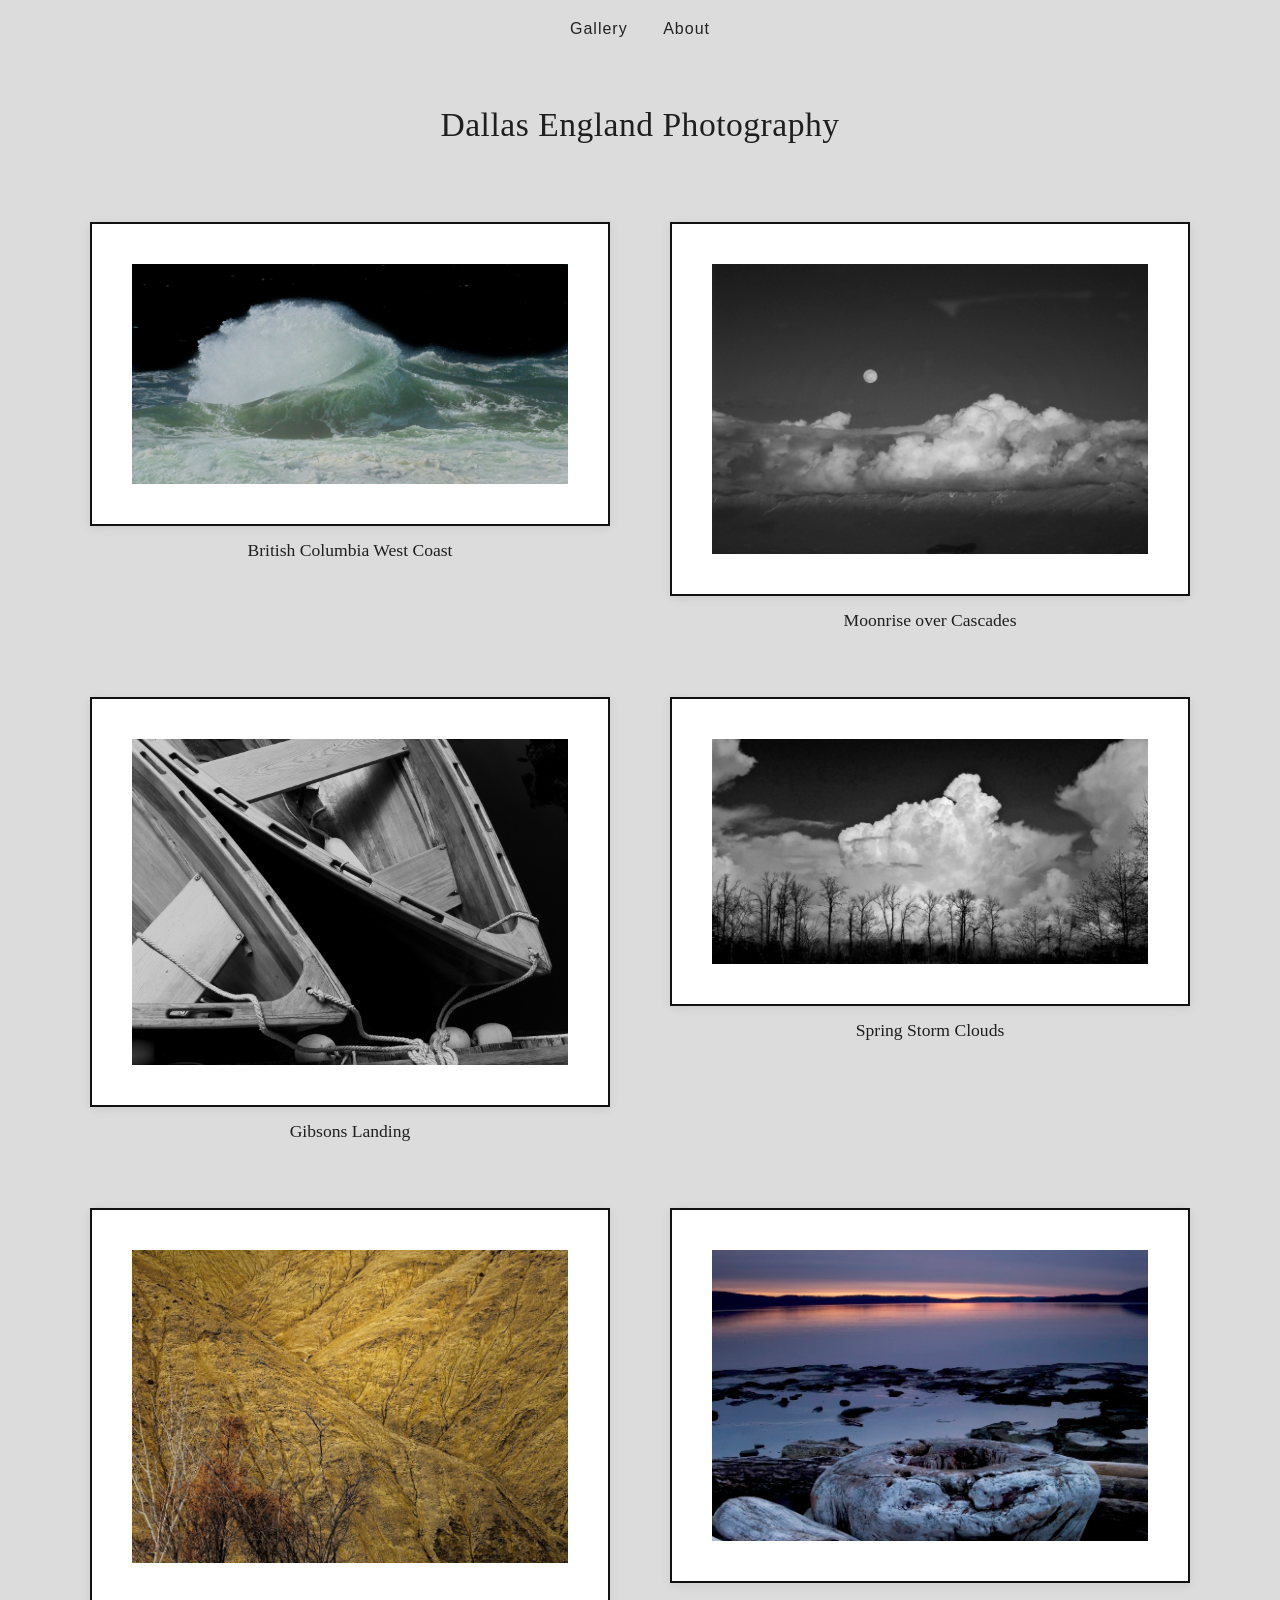
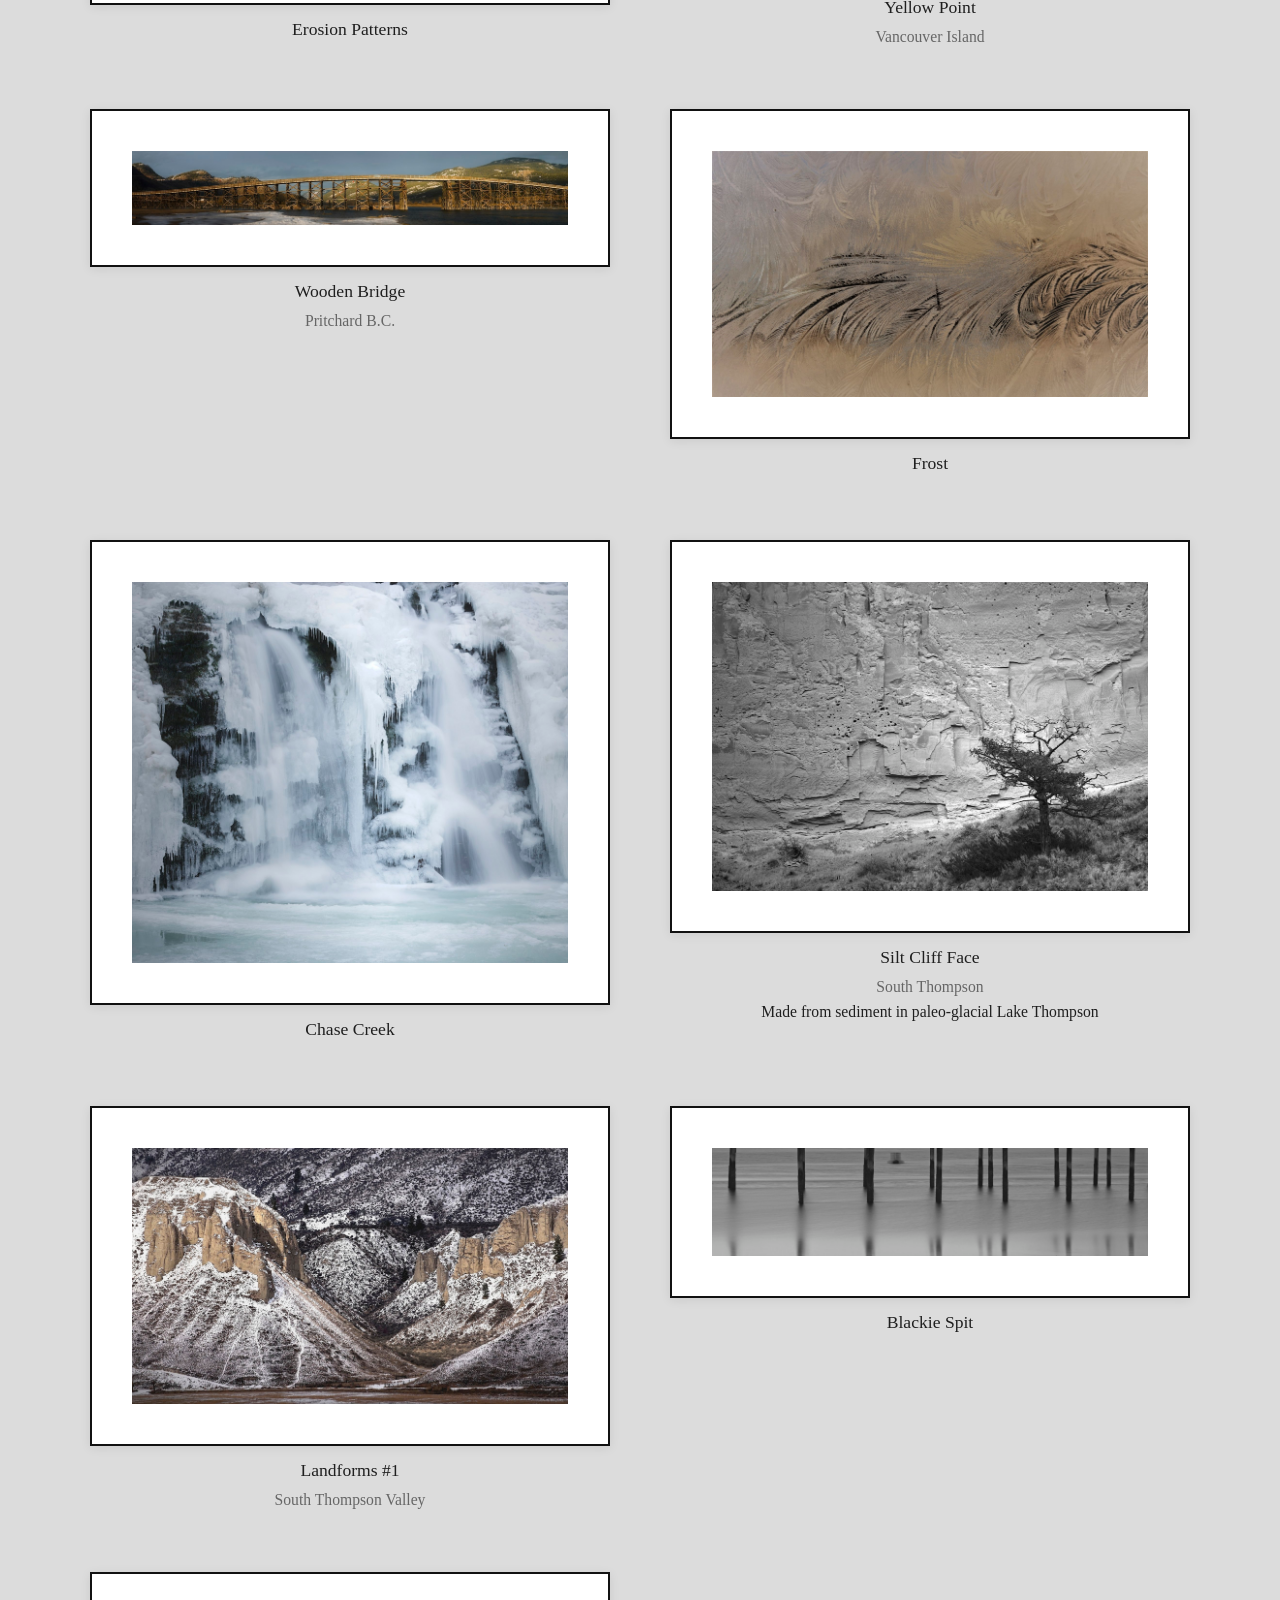
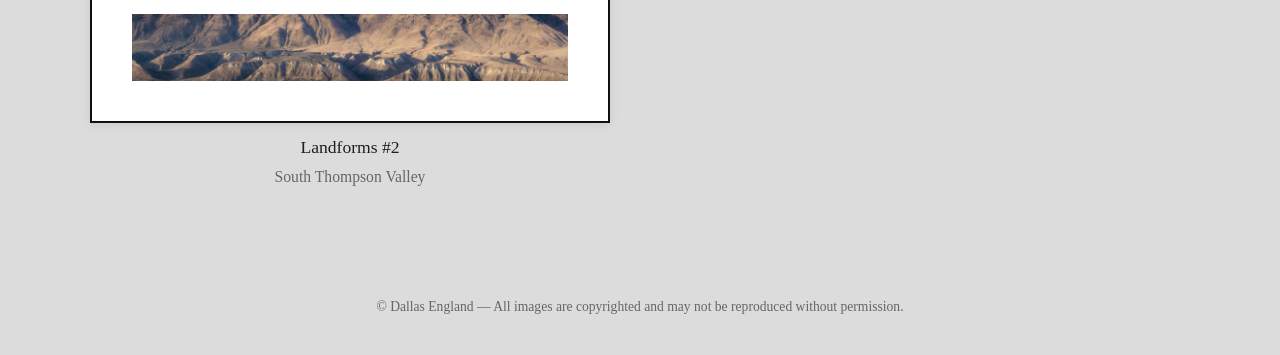
<file: index.html>
<!DOCTYPE html>
<html lang="en">
  <script data-goatcounter="https://dallasengland.goatcounter.com/count"
        async src="//gc.zgo.at/count.js"></script>
<head>
  <meta charset="UTF-8">
  <meta name="viewport" content="width=device-width, initial-scale=1.0">
  <title>Dallas England Photography</title>
  <link rel="stylesheet" href="style.css">
</head>
<body>
<nav class="top-nav">
  <a href="index.html" style="margin:0 15px;">Gallery</a>
  <a href="about.html" style="margin:0 15px;">About</a>
</nav>
  <header class="site-header">
    <h1>Dallas England Photography</h1>
    <p class="intro"></p>
  </header>

  <main class="gallery">

    <figure class="photo-card">
      <img src="images/photo1.jpg" alt="Landscape photograph 1">
      <figcaption>
        <h2>British Columbia West Coast</h2>
        <p class="meta"></p>
        <p></p>
      </figcaption>
    </figure>

    <figure class="photo-card">
      <img src="images/photo2.jpg" alt="Landscape photograph 2">
      <figcaption>
        <h2>Moonrise over Cascades</h2>
        <p class="meta"></p>
        <p></p>
      </figcaption>
    </figure>

    <figure class="photo-card">
      <img src="images/photo3.JPG" alt="Landscape photograph 3">
      <figcaption>
        <h2>Gibsons Landing</h2>
        <p class="meta"></p>
        <p></p>
      </figcaption>
    </figure>

    <figure class="photo-card">
      <img src="images/photo4.jpg" alt="Landscape photograph 4">
      <figcaption>
        <h2>Spring Storm Clouds</h2>
        <p class="meta"></p>
        <p></p>
      </figcaption>
    </figure>
<figure class="photo-card">
<img src="images/photo5.jpg" alt="Landscape photograph 5">
<figcaption>
<h2>Erosion Patterns</h2>
<p class="meta"></p>
<p>
</p>
</figcaption>
</figure>
    <figure class="photo-card">
<img src="images/photo6.jpg" alt="Landscape photograph 5">
<figcaption>
<h2>Yellow Point</h2>
<p class="meta">Vancouver Island</p>
<p>

</p>
</figcaption>
</figure>
    <figure class="photo-card">
<img src="images/photo7.jpg" alt="Landscape photograph 5">
<figcaption>
<h2>Wooden Bridge</h2>
<p class="meta">Pritchard B.C.</p>
<p>

</p>
</figcaption>
</figure>
    <figure class="photo-card">
<img src="images/photo8.jpg" alt="Landscape photograph 5">
<figcaption>
<h2>Frost</h2>
<p class="meta"></p>
<p>

</p>
</figcaption>
</figure>
    <figure class="photo-card">
<img src="images/photo9.jpg" alt="Landscape photograph 5">
<figcaption>
<h2>Chase Creek</h2>
<p class="meta"></p>
<p>

</p>
</figcaption>
</figure>
    <figure class="photo-card">
<img src="images/photo10.jpg" alt="Landscape photograph 5">
<figcaption>
<h2>Silt Cliff Face</h2>
<p class="meta">South Thompson</p>
<p>
Made from sediment in paleo-glacial Lake Thompson
</p>
</figcaption>
</figure>
    <figure class="photo-card">
<img src="images/photo11.jpg" alt="Landscape photograph 5">
<figcaption>
<h2> Landforms #1</h2>
<p class="meta">South Thompson Valley</p>
<p>

</p>
</figcaption>
</figure>
    <figure class="photo-card">
<img src="images/photo12.jpg" alt="Landscape photograph 5">
<figcaption>
<h2>Blackie Spit</h2>
<p class="meta"></p>
<p>

  </p>
</figcaption>
</figure>
    <figure class="photo-card">
<img src="images/photo13.jpg" alt="Landscape photograph 5">
<figcaption>
<h2>Landforms #2</h2>
<p class="meta">South Thompson Valley</p>
<p>
</p>
</figcaption>
</figure>
  </main>

  <div id="lightbox">
  <button id="prev-btn" class="lightbox-nav">&#10094;</button>
  <img id="lightbox-img">
  <button id="next-btn" class="lightbox-nav">&#10095;</button>
  <span id="close">&times;</span>
</div>

  <script>
document.addEventListener("DOMContentLoaded", function () {

  const images = document.querySelectorAll(".photo-card img");
  const lightbox = document.getElementById("lightbox");
  const lightboxImg = document.getElementById("lightbox-img");
  const closeBtn = document.getElementById("close");
  const prevBtn = document.getElementById("prev-btn");
  const nextBtn = document.getElementById("next-btn");

  let currentIndex = 0;

  function openLightbox(index) {
    currentIndex = index;
    lightboxImg.src = images[currentIndex].src;
    lightbox.style.display = "flex";
  }

  function showNext() {
    currentIndex = (currentIndex + 1) % images.length;
    lightboxImg.src = images[currentIndex].src;
  }

  function showPrev() {
    currentIndex = (currentIndex - 1 + images.length) % images.length;
    lightboxImg.src = images[currentIndex].src;
  }

  images.forEach(function (img, index) {
    img.addEventListener("click", function () {
      openLightbox(index);
    });
  });

  nextBtn.addEventListener("click", function (e) {
    e.stopPropagation();
    showNext();
  });

  prevBtn.addEventListener("click", function (e) {
    e.stopPropagation();
    showPrev();
  });

  closeBtn.addEventListener("click", function () {
    lightbox.style.display = "none";
  });

  lightbox.addEventListener("click", function (e) {
    if (e.target !== lightboxImg) {
      lightbox.style.display = "none";
    }
  });

  document.addEventListener("keydown", function (e) {
    if (lightbox.style.display === "flex") {
      if (e.key === "ArrowRight") showNext();
      if (e.key === "ArrowLeft") showPrev();
      if (e.key === "Escape") lightbox.style.display = "none";
    }
  });

});
</script>
  </script>
<footer class="footer">
  © Dallas England — All images are copyrighted and may not be reproduced without permission.
</footer>
</body>
</html>
</file>
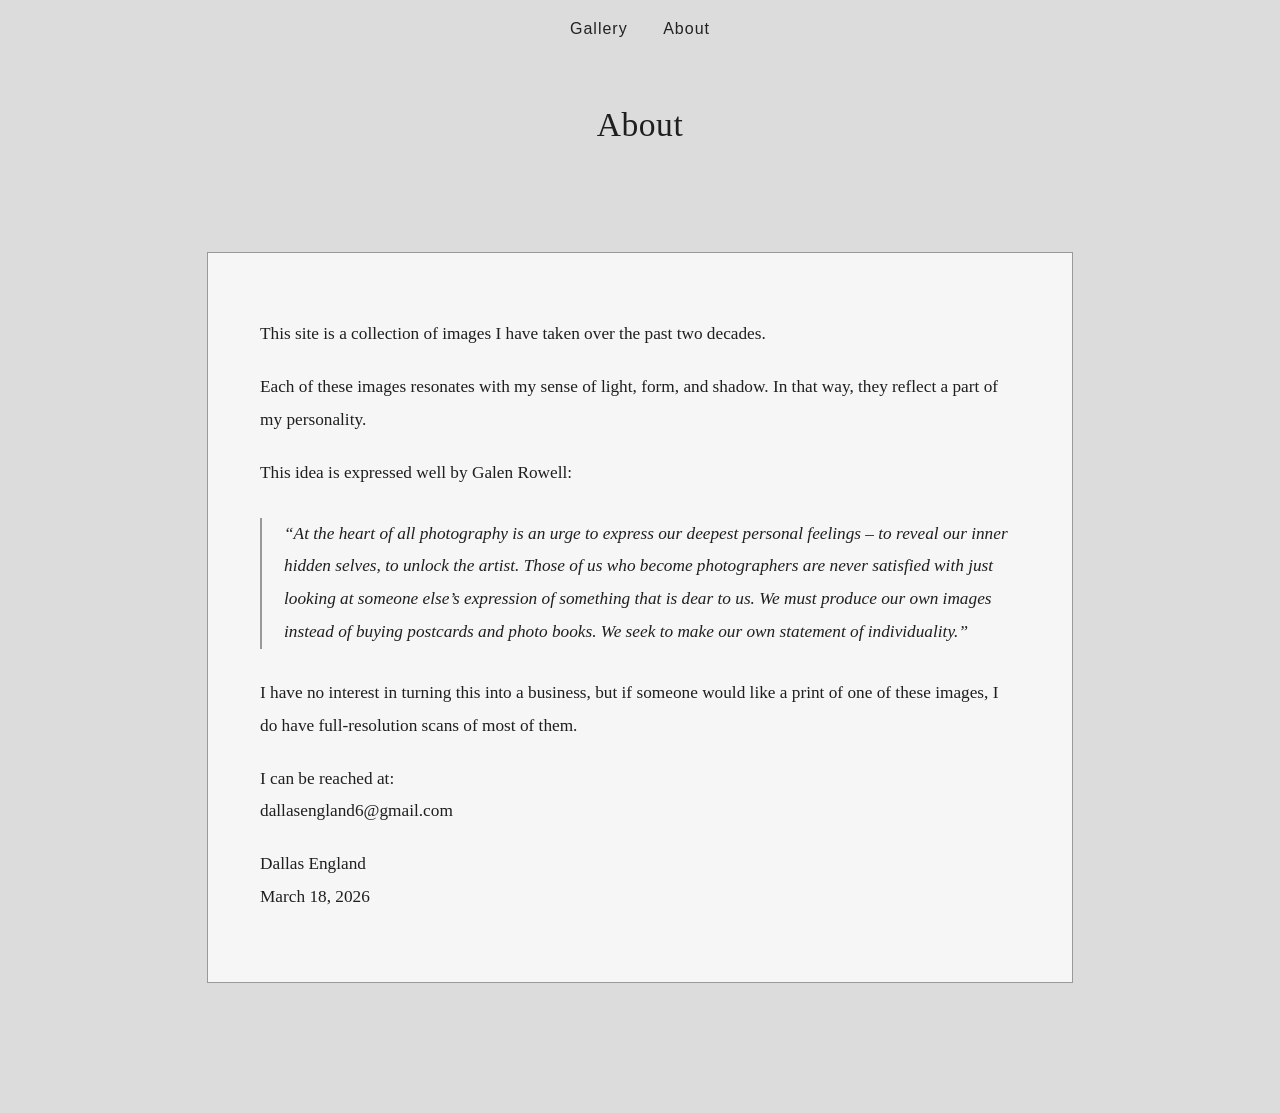
<file: about.html>
<!DOCTYPE html>
<html lang="en">
  <script data-goatcounter="https://dallasengland.goatcounter.com/count"
        async src="//gc.zgo.at/count.js"></script>
<head>
  <meta charset="UTF-8">
  <meta name="viewport" content="width=device-width, initial-scale=1.0">
  <title>About | Dallas England Photography</title>

  <!-- THIS IS THE CRITICAL LINE -->
  <link rel="stylesheet" href="style.css">
</head>

<body>

<nav class="top-nav">
  <a href="index.html">Gallery</a>
  <a href="about.html">About</a>
</nav>

<header class="site-header">
  <h1>About</h1>
</header>

<main class="about-page">
  <div class="about-box">

    <p>This site is a collection of images I have taken over the past two decades.</p>

    <p>Each of these images resonates with my sense of light, form, and shadow. In that way, they reflect a part of my personality.</p>

    <p>This idea is expressed well by Galen Rowell:</p>

    <blockquote>
      “At the heart of all photography is an urge to express our deepest personal feelings – to reveal our inner hidden selves, to unlock the artist. Those of us who become photographers are never satisfied with just looking at someone else’s expression of something that is dear to us. We must produce our own images instead of buying postcards and photo books. We seek to make our own statement of individuality.”
    </blockquote>

    <p>
      I have no interest in turning this into a business, but if someone would like a print of one of these images, I do have full-resolution scans of most of them.
    </p>

    <p>
      I can be reached at:<br>
      dallasengland6@gmail.com
    </p>

    <p>
      Dallas England<br>
      March 18, 2026
    </p>

  </div>
</main>

</body>
</html>
</file>
<file: style.css>
body {
  margin: 0;
  font-family: Georgia, "Times New Roman", serif;
  background: #dcdcdc;
  color: #1f1f1f;
}

.site-header {
  text-align: center;
  padding: 48px 20px 28px;
}

.site-header h1 {
  margin: 0 0 10px;
  font-size: 2.1rem;
  font-weight: normal;
  letter-spacing: 0.5px;
}

.intro {
  margin: 0 auto;
  max-width: 700px;
  font-size: 1rem;
  line-height: 1.6;
  color: #444;
}

.gallery {
  max-width: 1100px;
  margin: 0 auto;
  padding: 40px 24px 80px;
  display: grid;
  grid-template-columns: repeat(auto-fit, minmax(360px, 1fr));
  gap: 60px;
  justify-items: center;
}

.photo-card {
  margin: 0;
  width: 100%;
}

.photo-card img {
  width: 100%;
  display: block;
  box-sizing: border-box;
  background: #ffffff;
  padding: 40px;
  border: 2px solid #111;
  box-shadow: 0 2px 10px rgba(0, 0, 0, 0.08);
  cursor: pointer;
}

.photo-card figcaption {
  margin-top: 14px;
  text-align: center;
}

.photo-card h2 {
  margin: 0 0 6px;
  font-size: 1.1rem;
  font-weight: normal;
}

.meta {
  margin: 0 0 10px;
  font-size: 0.95rem;
  color: #666;
}

.photo-card p {
  margin: 0;
  line-height: 1.6;
  font-size: 0.98rem;
}

#lightbox {
  display: none;
  position: fixed;
  z-index: 1000;
  left: 0;
  top: 0;
  width: 100%;
  height: 100%;
  background: rgba(0, 0, 0, 0.9);
  align-items: center;
  justify-content: center;
  padding: 20px;
  box-sizing: border-box;
}

#lightbox-img {
  max-width: 90%;
  max-height: 90%;
  display: block;
}

#close {
  position: absolute;
  top: 24px;
  right: 36px;
  font-size: 42px;
  color: white;
  cursor: pointer;
  line-height: 1;
}
.footer {
  text-align: center;
  padding: 30px 20px 40px;
  font-size: 0.85rem;
  color: #666;
}
.lightbox-nav {
  position: absolute;
  top: 50%;
  transform: translateY(-50%);
  background: rgba(255,255,255,0.15);
  color: white;
  border: none;
  font-size: 42px;
  cursor: pointer;
  padding: 12px 18px;
}

#prev-btn { left: 20px; }
#next-btn { right: 20px; }

.lightbox-nav:hover {
  background: rgba(255,255,255,0.25);
}
.top-nav {
  text-align: center;
  padding: 20px 0;
  font-family: Arial, Helvetica, sans-serif;
  letter-spacing: 1px;
}

.top-nav a {
  margin: 0 15px;
  text-decoration: none;
  color: #222;
}

.top-nav a:hover {
  text-decoration: underline;
}
/* ABOUT PAGE STYLING */

.about-page {
  max-width: 900px;
  margin: 0 auto;
  padding: 20px 24px 80px;
}

.about-box {
  background: rgba(255, 255, 255, 0.75);
  max-width: 760px;
  margin: 50px auto;
  padding: 48px 52px;
  border: 1px solid #999;
  line-height: 1.9;
  font-size: 1.08rem;
}

.about-box p {
  margin-bottom: 20px;
}
.about-box blockquote {
  margin: 28px 0;
  padding-left: 22px;
  border-left: 2px solid #999;
  font-style: italic;
}
</file>
